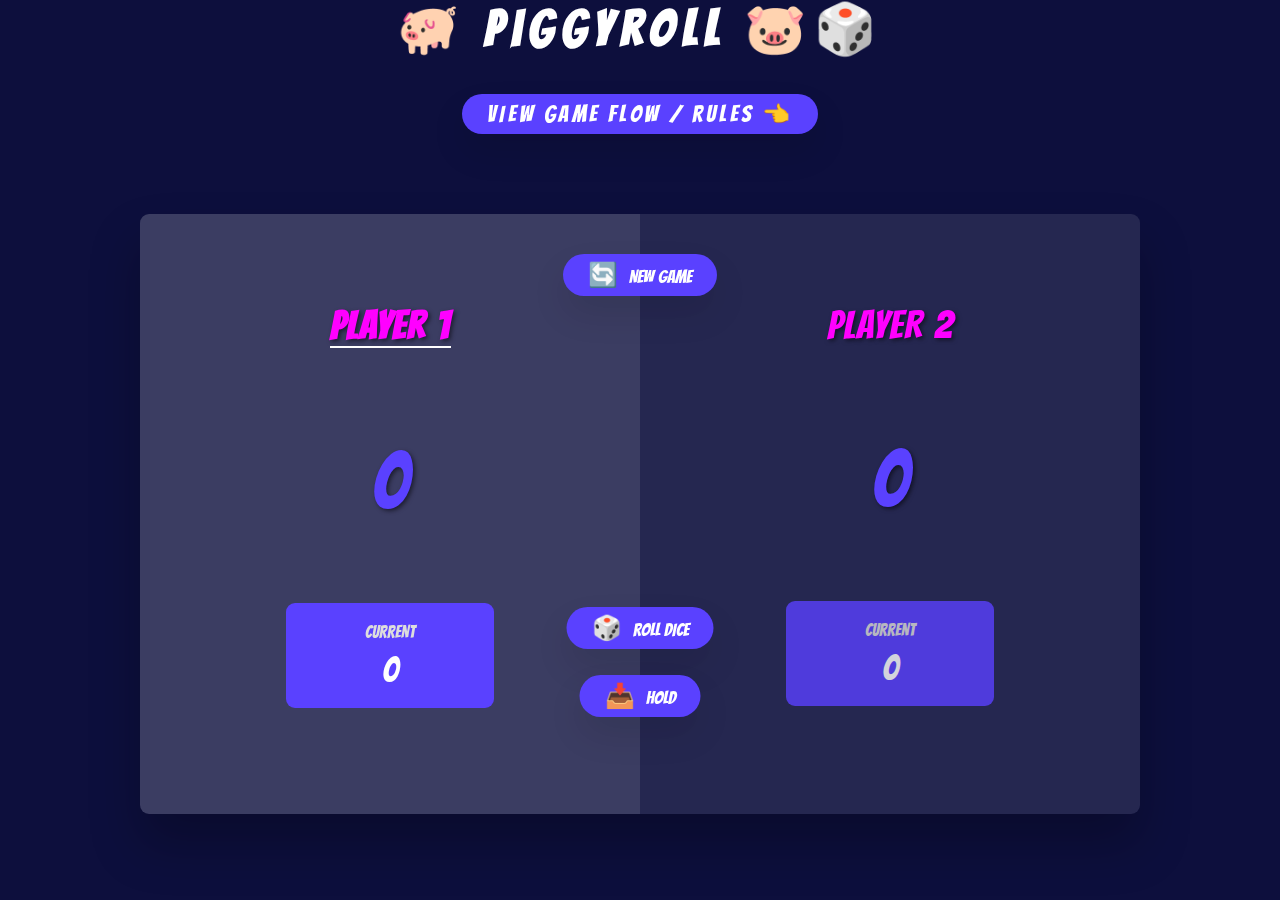
<file: index.html>
<!DOCTYPE html>
<html lang="en">
  <head>
    <meta charset="UTF-8" />
    <meta name="viewport" content="width=device-width, initial-scale=1.0" />
    <meta http-equiv="X-UA-Compatible" content="ie=edge" />
    <link
      rel="apple-touch-icon"
      sizes="180x180"
      href="./src/favicon/apple-touch-icon.png"
    />
    <link
      rel="icon"
      type="image/png"
      sizes="32x32"
      href="./src/favicon/favicon-32x32.png"
    />
    <link
      rel="icon"
      type="image/png"
      sizes="16x16"
      href="./src/favicon/favicon-16x16.png"
    />
    <link rel="manifest" href="./src/favicon/site.webmanifest" />
    <link rel="stylesheet" href="./src/css/style.css" />
    <title>PiggyRoll 🎲</title>
  </head>
  <body>
    <h1 class="heading">🐖 PiggyRoll 🐷🎲</h1>
    <button class="view-flow-btn">
      <a href="./src/pages/flow.html">View Game Flow / Rules 👈</a>
    </button>
    <div class="container">
      <main>
        <section class="player player--0 player--active">
          <h2 class="name" id="name--0">Player 1</h2>
          <p class="score" id="score--0">0</p>
          <div class="current">
            <p class="current-label">Current</p>
            <p class="current-score" id="current--0">0</p>
          </div>
        </section>
        <section class="player player--1">
          <h2 class="name" id="name--1">Player 2</h2>
          <p class="score" id="score--1">0</p>
          <div class="current">
            <p class="current-label">Current</p>
            <p class="current-score" id="current--1">0</p>
          </div>
        </section>

        <img
          src="./src/images/dice-5.png"
          alt="Playing dice"
          class="dice hidden"
        />
        <button class="btn btn--new">🔄 New game</button>
        <button class="btn btn--roll">🎲 Roll dice</button>
        <button class="btn btn--hold">📥 Hold</button>
      </main>
    </div>
    <script src="./src/js/script.js"></script>
  </body>
</html>
</file>
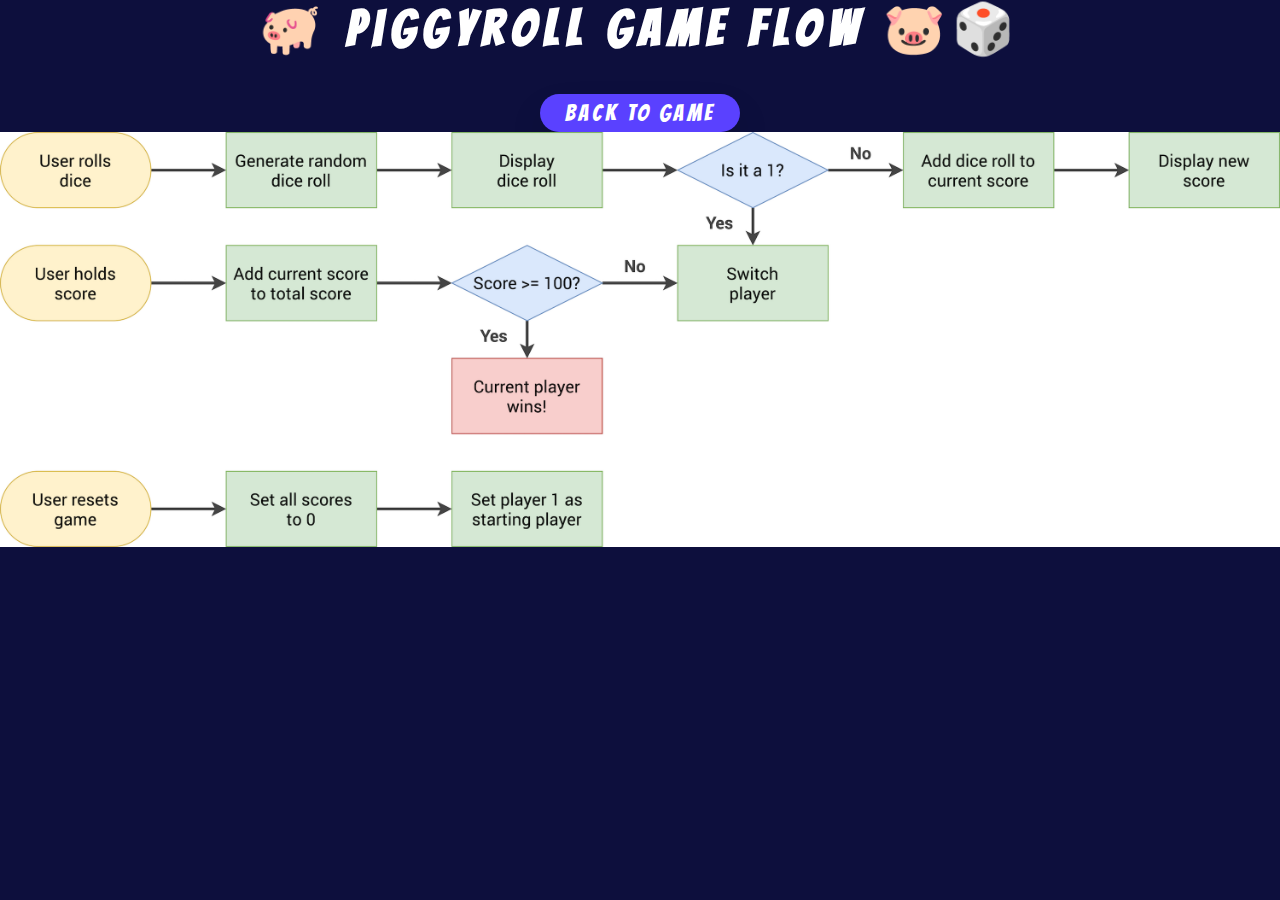
<file: src/pages/flow.html>
<!DOCTYPE html>
<html lang="en">
  <head>
    <meta charset="UTF-8" />
    <meta name="viewport" content="width=device-width, initial-scale=1.0" />
    <title>PiggyRoll 🎲</title>
    <link
      rel="apple-touch-icon"
      sizes="180x180"
      href="../favicon/apple-touch-icon.png"
    />
    <link
      rel="icon"
      type="image/png"
      sizes="32x32"
      href="../favicon/favicon-32x32.png"
    />
    <link
      rel="icon"
      type="image/png"
      sizes="16x16"
      href="../favicon/favicon-16x16.png"
    />
    <link rel="manifest" href="../favicon/site.webmanifest" />
    <link rel="stylesheet" href="../css/style.css" />
  </head>
  <body>
    <h1>🐖 PiggyRoll Game Flow 🐷🎲</h1>
    <button class="view-flow-btn hme-btn">
      <a href="../../index.html">Back to Game</a>
    </button>
    <div class="image-container">
      <img
        class="flow-img"
        src="../images/pig-game-flowchart.png"
        alt="piggy roll game flow"
      />
    </div>
  </body>
</html>
</file>
<file: src/css/style.css>
@import url('https://fonts.googleapis.com/css2?family=Bangers&display=swap');

* {
  margin: 0;
  padding: 0;
  box-sizing: inherit;
}

html {
  font-size: 62.5%;
  box-sizing: border-box;
}

body {
  font-family: 'Bangers', cursive;
  font-weight: 400;
  height: 100vh;
  color: #fff;
  background-color: #0d0f3d;
  position: relative;
}

.container {
  margin-top: 8rem;
  display: flex;
  align-items: center;
  justify-content: center;
}

h1 {
  text-align: center;
  font-size: 5rem;
  letter-spacing: 0.15em;
}

a {
  color: #fff;
  text-decoration: none;
  font-size: 2.25rem;
  letter-spacing: 0.15em;
}

/* LAYOUT */
main {
  position: relative;
  width: 100rem;
  height: 60rem;
  background-color: rgba(255, 255, 255, 0.1);
  backdrop-filter: blur(200px);
  filter: blur();
  box-shadow: 0 3rem 5rem rgba(0, 0, 0, 0.25);
  border-radius: 9px;
  overflow: hidden;
  display: flex;
}

.player {
  flex: 50%;
  padding: 9rem;
  display: flex;
  flex-direction: column;
  align-items: center;
  transition: all 0.75s;
}

/* ELEMENTS */
.name {
  position: relative;
  font-size: 4rem;
  text-transform: uppercase;
  letter-spacing: 1px;
  word-spacing: 2px;
  font-weight: 300;
  margin-bottom: 1rem;
  color: #ff00ff;
  text-shadow: 2px 2px 4px rgba(0, 0, 0, 0.5);
}

.score {
  font-size: 8rem;
  font-weight: 300;
  color: #5a41ff;
  margin: 8rem 0;
  text-shadow: 2px 2px 4px rgba(0, 0, 0, 0.5);
}

.player--active {
  background-color: #ffffff1a;
}
.player--active .name {
  font-weight: 900;
  border-bottom: 2px solid #fff;
}
.player--active .score {
  font-weight: 400;
}

.player--active .current {
  opacity: 1;
}

.current {
  background-color: #5a41ff;
  opacity: 0.8;
  border-radius: 9px;
  color: #fff;
  width: 65%;
  padding: 2rem;
  text-align: center;
  transition: all 0.75s;
}

.current-label {
  text-transform: uppercase;
  margin-bottom: 1rem;
  font-size: 1.7rem;
  color: #ddd;
}

.current-score {
  font-size: 3.5rem;
}

/* ABSOLUTE POSITIONED ELEMENTS */
.btn {
  position: absolute;
  left: 50%;
  transform: translateX(-50%);
  color: #fff;
  background: none;
  border: none;
  font-family: inherit;
  font-size: 1.8rem;
  text-transform: uppercase;
  cursor: pointer;
  font-weight: 400;
  transition: all 0.2s;

  background-color: #5a41ff;
  padding: 0.7rem 2.5rem;
  border-radius: 50rem;
  box-shadow: 0 1.75rem 3.5rem rgba(0, 0, 0, 0.1);
}

.view-flow-btn,
.close-btn {
  display: block;
  margin: 2em auto 0;
  color: #fff;
  background: none;
  border: none;
  font-family: inherit;
  font-size: 1.8rem;
  text-transform: uppercase;
  cursor: pointer;
  font-weight: 400;
  transition: all 0.2s;

  background-color: #5a41ff;
  padding: 0.7rem 2.5rem;
  border-radius: 50rem;
  box-shadow: 0 1.75rem 3.5rem rgba(0, 0, 0, 0.1);
}

.close-btn {
  position: absolute;
  top: 0;
  right: 20px;
}

.btn::first-letter {
  font-size: 2.4rem;
  display: inline-block;
  margin-right: 0.7rem;
}

.btn--new {
  top: 4rem;
}
.btn--roll {
  top: 39.3rem;
}
.btn--hold {
  top: 46.1rem;
}

.btn:active {
  transform: translate(-50%, 3px);
  box-shadow: 0 1rem 2rem rgba(0, 0, 0, 0.15);
}

.btn:focus {
  outline: none;
}

.dice {
  position: absolute;
  left: 50%;
  top: 16.5rem;
  transform: translateX(-50%);
  height: 10rem;
  box-shadow: 0 2rem 5rem rgba(0, 0, 0, 0.2);
}

.player--winner {
  background: rgb(2, 0, 36);
  background: linear-gradient(
    119deg,
    rgba(2, 0, 36, 1) 0%,
    rgba(110, 9, 121, 1) 35%,
    rgba(0, 212, 255, 0.9360119047619048) 100%
  );
}

.player--winner .name {
  font-weight: 900;
  color: #ff00ff;
  border-bottom: 2px solid #fff;
}

.hidden {
  display: none;
}

/* Flow Page */

.flow-img {
  width: 100%;
}
</file>
